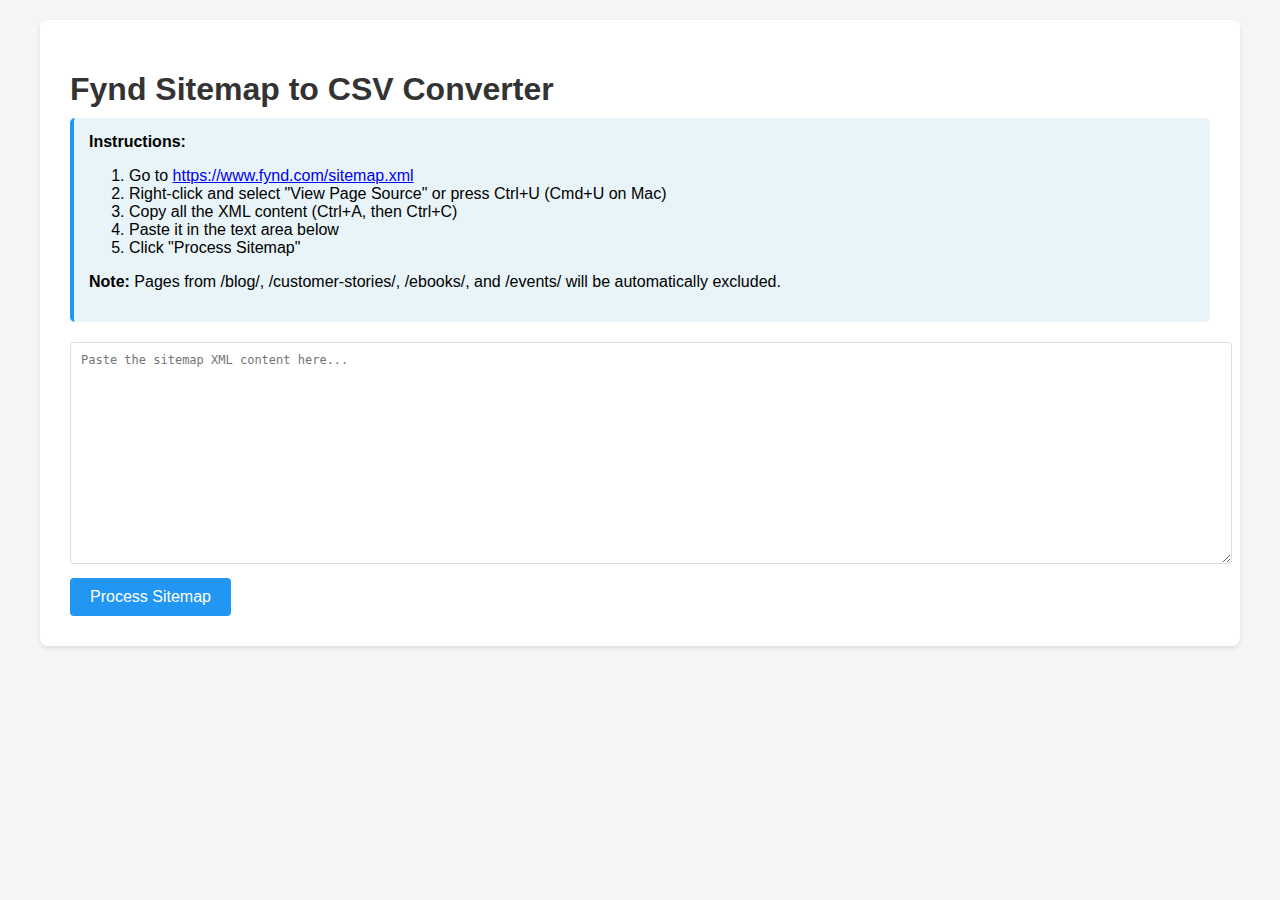
<file: sitemap/index.html>
<!DOCTYPE html>
<html lang="en">
<head>
    <meta charset="UTF-8">
    <meta name="viewport" content="width=device-width, initial-scale=1.0">
    <title>Fynd Sitemap to CSV Converter</title>
    <style>
        body {
            font-family: Arial, sans-serif;
            max-width: 1200px;
            margin: 0 auto;
            padding: 20px;
            background-color: #f5f5f5;
        }
        .container {
            background-color: white;
            padding: 30px;
            border-radius: 8px;
            box-shadow: 0 2px 4px rgba(0,0,0,0.1);
        }
        h1 {
            color: #333;
            margin-bottom: 10px;
        }
        .instructions {
            background-color: #e8f4f8;
            padding: 15px;
            border-radius: 5px;
            margin-bottom: 20px;
            border-left: 4px solid #2196F3;
        }
        textarea {
            width: 100%;
            height: 200px;
            padding: 10px;
            border: 1px solid #ddd;
            border-radius: 4px;
            font-family: monospace;
            font-size: 12px;
        }
        button {
            background-color: #2196F3;
            color: white;
            padding: 10px 20px;
            border: none;
            border-radius: 4px;
            cursor: pointer;
            font-size: 16px;
            margin-top: 10px;
        }
        button:hover {
            background-color: #1976D2;
        }
        button:disabled {
            background-color: #ccc;
            cursor: not-allowed;
        }
        .stats {
            margin-top: 20px;
            padding: 15px;
            background-color: #f0f0f0;
            border-radius: 4px;
        }
        .preview {
            margin-top: 20px;
            max-height: 300px;
            overflow-y: auto;
            border: 1px solid #ddd;
            padding: 10px;
            background-color: #fafafa;
        }
        .preview table {
            width: 100%;
            border-collapse: collapse;
        }
        .preview th, .preview td {
            text-align: left;
            padding: 8px;
            border-bottom: 1px solid #ddd;
        }
        .preview th {
            background-color: #f2f2f2;
            font-weight: bold;
        }
        .error {
            color: #d32f2f;
            margin-top: 10px;
        }
        .success {
            color: #388e3c;
            margin-top: 10px;
        }
    </style>
</head>
<body>
    <div class="container">
        <h1>Fynd Sitemap to CSV Converter</h1>
        
        <div class="instructions">
            <strong>Instructions:</strong>
            <ol>
                <li>Go to <a href="https://www.fynd.com/sitemap.xml" target="_blank">https://www.fynd.com/sitemap.xml</a></li>
                <li>Right-click and select "View Page Source" or press Ctrl+U (Cmd+U on Mac)</li>
                <li>Copy all the XML content (Ctrl+A, then Ctrl+C)</li>
                <li>Paste it in the text area below</li>
                <li>Click "Process Sitemap"</li>
            </ol>
            <p><strong>Note:</strong> Pages from /blog/, /customer-stories/, /ebooks/, and /events/ will be automatically excluded.</p>
        </div>

        <textarea id="xmlInput" placeholder="Paste the sitemap XML content here..."></textarea>
        
        <button onclick="processSitemap()">Process Sitemap</button>
        <button id="downloadBtn" onclick="downloadCSV()" style="display: none;">Download CSV</button>
        
        <div id="message"></div>
        
        <div id="stats" class="stats" style="display: none;"></div>
        
        <div id="preview" class="preview" style="display: none;">
            <h3>Preview (first 10 rows):</h3>
            <table id="previewTable"></table>
        </div>
    </div>

    <script>
        let csvContent = '';
        let processedUrls = [];

        function processSitemap() {
            const xmlInput = document.getElementById('xmlInput').value.trim();
            const messageDiv = document.getElementById('message');
            const statsDiv = document.getElementById('stats');
            const previewDiv = document.getElementById('preview');
            const downloadBtn = document.getElementById('downloadBtn');
            
            if (!xmlInput) {
                messageDiv.innerHTML = '<p class="error">Please paste the sitemap XML content first.</p>';
                return;
            }

            try {
                // Parse the XML
                const parser = new DOMParser();
                const xmlDoc = parser.parseFromString(xmlInput, 'text/xml');
                
                // Check for parsing errors
                const parserError = xmlDoc.querySelector('parsererror');
                if (parserError) {
                    throw new Error('Invalid XML format. Please make sure you copied the complete XML content.');
                }
                
                // Get all URL elements
                const urlElements = xmlDoc.getElementsByTagName('url');
                const allUrls = [];
                processedUrls = [];
                
                // Extract URLs
                for (let i = 0; i < urlElements.length; i++) {
                    const locElement = urlElements[i].getElementsByTagName('loc')[0];
                    if (locElement) {
                        const url = locElement.textContent.trim();
                        allUrls.push(url);
                        
                        // Check if URL should be excluded
                        if (!url.includes('/blog/') && 
                            !url.includes('/customer-stories/') && 
                            !url.includes('/ebooks/') && 
                            !url.includes('/events/')) {
                            processedUrls.push(url);
                        }
                    }
                }
                
                if (allUrls.length === 0) {
                    throw new Error('No URLs found in the sitemap. Please check the XML content.');
                }
                
                // Create CSV content
                csvContent = 'Page URL,Schema\n';
                processedUrls.forEach(url => {
                    // Escape any commas or quotes in the URL
                    const escapedUrl = url.includes(',') || url.includes('"') 
                        ? `"${url.replace(/"/g, '""')}"` 
                        : url;
                    csvContent += `${escapedUrl},\n`;
                });
                
                // Show success message
                messageDiv.innerHTML = '<p class="success">Sitemap processed successfully!</p>';
                
                // Show stats
                const excludedCount = allUrls.length - processedUrls.length;
                statsDiv.innerHTML = `
                    <strong>Statistics:</strong><br>
                    Total URLs found: ${allUrls.length}<br>
                    URLs excluded: ${excludedCount}<br>
                    URLs in CSV: ${processedUrls.length}
                `;
                statsDiv.style.display = 'block';
                
                // Show preview
                showPreview();
                
                // Show download button
                downloadBtn.style.display = 'inline-block';
                
            } catch (error) {
                messageDiv.innerHTML = `<p class="error">Error: ${error.message}</p>`;
                statsDiv.style.display = 'none';
                previewDiv.style.display = 'none';
                downloadBtn.style.display = 'none';
            }
        }
        
        function showPreview() {
            const previewDiv = document.getElementById('preview');
            const previewTable = document.getElementById('previewTable');
            
            // Create table header
            let tableHTML = '<thead><tr><th>Page URL</th><th>Schema</th></tr></thead><tbody>';
            
            // Add first 10 rows
            const previewCount = Math.min(10, processedUrls.length);
            for (let i = 0; i < previewCount; i++) {
                tableHTML += `<tr><td>${processedUrls[i]}</td><td></td></tr>`;
            }
            
            if (processedUrls.length > 10) {
                tableHTML += `<tr><td colspan="2" style="text-align: center; font-style: italic;">... and ${processedUrls.length - 10} more rows</td></tr>`;
            }
            
            tableHTML += '</tbody>';
            previewTable.innerHTML = tableHTML;
            previewDiv.style.display = 'block';
        }
        
        function downloadCSV() {
            if (!csvContent) {
                alert('No CSV content to download. Please process the sitemap first.');
                return;
            }
            
            // Create blob and download
            const blob = new Blob([csvContent], { type: 'text/csv;charset=utf-8;' });
            const link = document.createElement('a');
            const url = URL.createObjectURL(blob);
            
            link.setAttribute('href', url);
            link.setAttribute('download', 'fynd_sitemap_pages.csv');
            link.style.visibility = 'hidden';
            
            document.body.appendChild(link);
            link.click();
            document.body.removeChild(link);
        }
    </script>
</body>
</html>
</file>
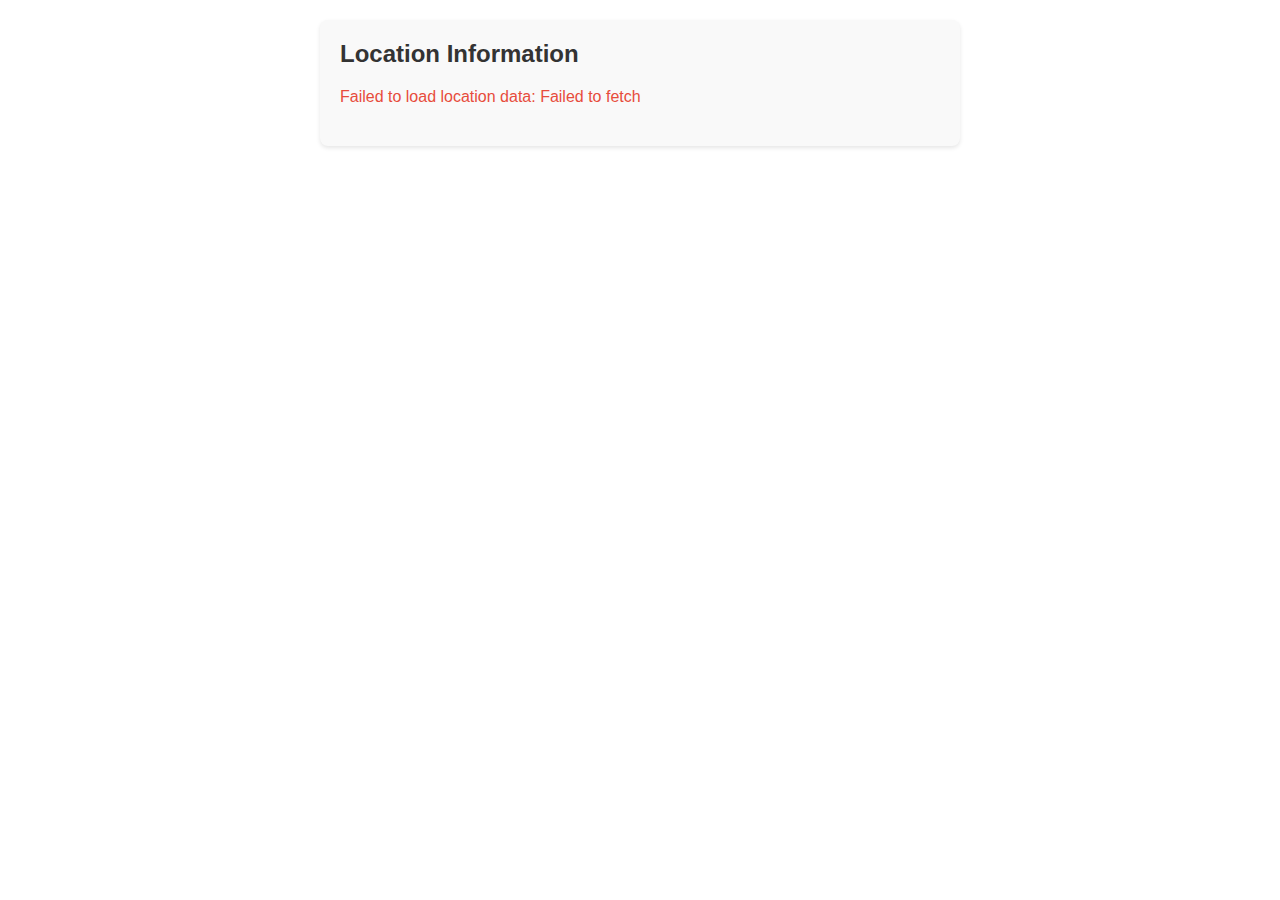
<file: form/geo.html>
<!DOCTYPE html>
<html lang="en">
<head>
    <meta charset="UTF-8">
    <meta name="viewport" content="width=device-width, initial-scale=1.0">
    <title>Dynamic Location Form</title>
    <style>
        body {
            font-family: Arial, sans-serif;
            margin: 0;
            padding: 20px;
            display: flex;
            justify-content: center;
        }
        .container {
            max-width: 600px;
            width: 100%;
            background-color: #f9f9f9;
            padding: 20px;
            border-radius: 8px;
            box-shadow: 0 2px 4px rgba(0,0,0,0.1);
        }
        h2 {
            margin-top: 0;
            color: #333;
        }
        .loading {
            display: flex;
            align-items: center;
            margin: 20px 0;
        }
        .spinner {
            border: 3px solid #f3f3f3;
            border-top: 3px solid #3498db;
            border-radius: 50%;
            width: 20px;
            height: 20px;
            animation: spin 1s linear infinite;
            margin-right: 10px;
        }
        @keyframes spin {
            0% { transform: rotate(0deg); }
            100% { transform: rotate(360deg); }
        }
        .error {
            color: #e74c3c;
            margin: 20px 0;
        }
        .success {
            color: #2ecc71;
            margin: 20px 0;
        }
        .location-details {
            background-color: #fff;
            padding: 15px;
            border-radius: 4px;
            border: 1px solid #ddd;
            margin-top: 20px;
        }
        .location-item {
            margin-bottom: 10px;
        }
        .location-item span {
            font-weight: bold;
        }
    </style>
</head>
<body>
    <div class="container">
        <h2>Location Information</h2>
        
        <div id="loading" class="loading">
            <div class="spinner"></div>
            <span>Detecting your location...</span>
        </div>
        
        <div id="error" class="error" style="display: none;"></div>
        
        <div id="success" class="success" style="display: none;">
            Location data successfully loaded!
        </div>
        
        <div id="locationDetails" class="location-details" style="display: none;">
            <div class="location-item">
                <span>Country:</span> <span id="country-display"></span>
            </div>
            <div class="location-item">
                <span>State/Region:</span> <span id="state-display"></span>
            </div>
            <div class="location-item">
                <span>City:</span> <span id="city-display"></span>
            </div>
        </div>
        
        <!-- Hidden form fields -->
        <form id="locationForm">
            <input type="hidden" id="country" name="country">
            <input type="hidden" id="state" name="state">
            <input type="hidden" id="city" name="city">
        </form>
    </div>

    <script>
        // Function to get location data and fill the form
        function getLocationData() {
            // Show loading indicator
            document.getElementById('loading').style.display = 'flex';
            document.getElementById('error').style.display = 'none';
            document.getElementById('success').style.display = 'none';
            document.getElementById('locationDetails').style.display = 'none';
            
            // Fetch location data using IP geolocation API
            fetch('https://ipinfo.io/json?token=a5d83c9bd72a1a')
                .then(response => {
                    if (!response.ok) {
                        throw new Error('Failed to fetch location data');
                    }
                    return response.json();
                })
                .then(data => {
                    // Set values in hidden form fields
                    document.getElementById('country').value = data.country || '';
                    document.getElementById('state').value = data.region || '';
                    document.getElementById('city').value = data.city || '';
                    
                    // Also update the display elements
                    document.getElementById('country-display').textContent = data.country || 'Not available';
                    document.getElementById('state-display').textContent = data.region || 'Not available';
                    document.getElementById('city-display').textContent = data.city || 'Not available';
                    
                    // Hide loading and show success
                    document.getElementById('loading').style.display = 'none';
                    document.getElementById('success').style.display = 'block';
                    document.getElementById('locationDetails').style.display = 'block';
                    
                    console.log('Location data loaded:', data);
                })
                .catch(error => {
                    // Handle errors
                    console.error('Error fetching location data:', error);
                    document.getElementById('loading').style.display = 'none';
                    document.getElementById('error').style.display = 'block';
                    document.getElementById('error').textContent = 'Failed to load location data: ' + error.message;
                });
        }
        
        // Call the function when the page loads
        document.addEventListener('DOMContentLoaded', getLocationData);
    </script>
</body>
</html>
</file>
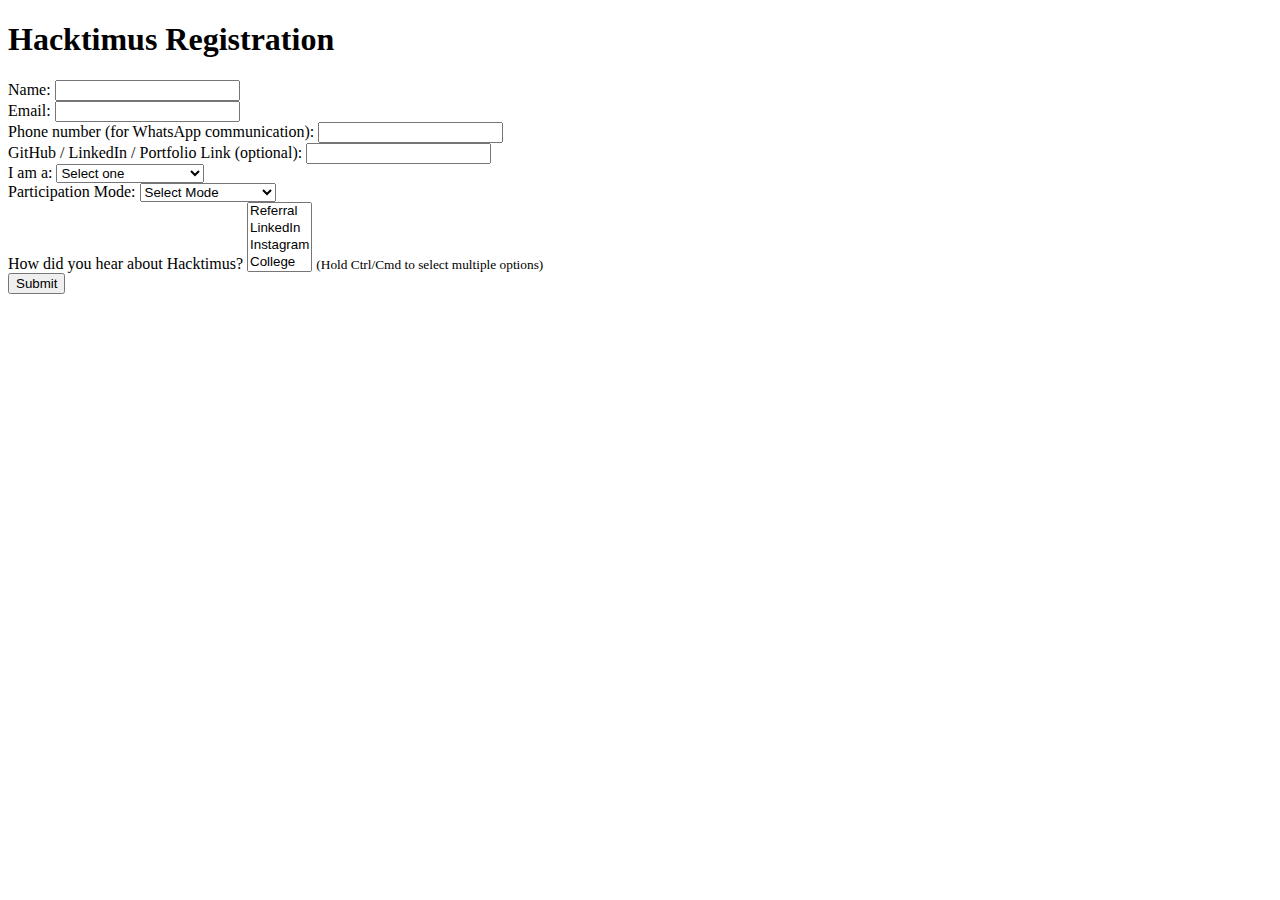
<file: form/hacktimus.html>
<!DOCTYPE html>
<html>
<head>
    <title>Hacktimus Registration Form</title>
</head>
<body>
    <h1>Hacktimus Registration</h1>
    <form id="hacktimus-form">
        <!-- Basic Information -->
        <div>
            <label for="name">Name:</label>
            <input type="text" id="name" name="name" required>
        </div>
        
        <div>
            <label for="email">Email:</label>
            <input type="email" id="email" name="email" required>
        </div>
        
        <div>
            <label for="phone">Phone number (for WhatsApp communication):</label>
            <input type="tel" id="phone" name="phone" required>
        </div>
        
        <div>
            <label for="portfolio">GitHub / LinkedIn / Portfolio Link (optional):</label>
            <input type="url" id="portfolio" name="portfolio">
        </div>
        
        <!-- Occupation Selection -->
        <div>
            <label for="occupation">I am a:</label>
            <select id="occupation" name="occupation" onchange="toggleOccupationFields()" required>
                <option value="">Select one</option>
                <option value="working_professional">Working Professional</option>
                <option value="student">Student</option>
                <option value="freelancer">Freelancer</option>
                <option value="other">Other</option>
            </select>
        </div>
        
        <!-- Student Fields (conditionally shown) -->
        <div id="student-fields" style="display: none;">
            <div>
                <label for="college">College Name:</label>
                <input type="text" id="college" name="college">
            </div>
            
            <div>
                <label for="graduation-year">Graduation Year:</label>
                <select id="graduation-year" name="graduation-year">
                    <option value="">Select Year</option>
                    <option value="2024">2024</option>
                    <option value="2025">2025</option>
                    <option value="2026">2026</option>
                    <option value="2027">2027</option>
                    <option value="2028">2028</option>
                </select>
            </div>
        </div>
        
        <!-- Non-Student Fields (conditionally shown) -->
        <div id="professional-fields" style="display: none;">
            <div>
                <label for="organization">Organization Name:</label>
                <input type="text" id="organization" name="organization">
            </div>
            
            <div>
                <label for="experience">Years of Experience:</label>
                <select id="experience" name="experience">
                    <option value="">Select Experience</option>
                    <option value="0-1">0-1</option>
                    <option value="2-3">2-3</option>
                    <option value="4-6">4-6</option>
                    <option value="7+">7+</option>
                </select>
            </div>
        </div>
        
        <!-- Mode Selection -->
        <div>
            <label for="mode">Participation Mode:</label>
            <select id="mode" name="mode" onchange="toggleTeamFields()" required>
                <option value="">Select Mode</option>
                <option value="solo">Neo Mode (Solo)</option>
                <option value="team">Crew Mode (Team)</option>
            </select>
        </div>
        
        <!-- Team Fields (conditionally shown) -->
        <div id="team-fields" style="display: none;">
            <div>
                <label for="crew-name">Crew Name:</label>
                <input type="text" id="crew-name" name="crew-name">
            </div>
            
            <h3>Team Members</h3>
            
            <!-- Team Member 1 -->
            <div>
                <label for="member1-name">Member 1 - Name:</label>
                <input type="text" id="member1-name" name="member1-name">
                
                <label for="member1-email">Email:</label>
                <input type="email" id="member1-email" name="member1-email">
                
                <label for="member1-phone">Phone:</label>
                <input type="tel" id="member1-phone" name="member1-phone">
            </div>
            
            <!-- Team Member 2 -->
            <div>
                <label for="member2-name">Member 2 - Name:</label>
                <input type="text" id="member2-name" name="member2-name">
                
                <label for="member2-email">Email:</label>
                <input type="email" id="member2-email" name="member2-email">
                
                <label for="member2-phone">Phone:</label>
                <input type="tel" id="member2-phone" name="member2-phone">
            </div>
            
            <!-- Team Member 3 -->
            <div>
                <label for="member3-name">Member 3 - Name:</label>
                <input type="text" id="member3-name" name="member3-name">
                
                <label for="member3-email">Email:</label>
                <input type="email" id="member3-email" name="member3-email">
                
                <label for="member3-phone">Phone:</label>
                <input type="tel" id="member3-phone" name="member3-phone">
            </div>
        </div>
        
        <!-- How did you hear about us -->
        <div>
            <label for="source">How did you hear about Hacktimus?</label>
            <select id="source" name="source" multiple required>
                <option value="Referral">Referral</option>
                <option value="LinkedIn">LinkedIn</option>
                <option value="Instagram">Instagram</option>
                <option value="College">College</option>
                <option value="Other">Other</option>
            </select>
            <small>(Hold Ctrl/Cmd to select multiple options)</small>
        </div>
        
        <button type="submit">Submit</button>
    </form>

    <script>
        function toggleOccupationFields() {
            const occupation = document.getElementById('occupation').value;
            const studentFields = document.getElementById('student-fields');
            const professionalFields = document.getElementById('professional-fields');
            
            if (occupation === 'student') {
                studentFields.style.display = 'block';
                professionalFields.style.display = 'none';
            } else if (occupation === 'working_professional' || occupation === 'freelancer' || occupation === 'other') {
                studentFields.style.display = 'none';
                professionalFields.style.display = 'block';
            } else {
                studentFields.style.display = 'none';
                professionalFields.style.display = 'none';
            }
        }
        
        function toggleTeamFields() {
            const mode = document.getElementById('mode').value;
            const teamFields = document.getElementById('team-fields');
            
            if (mode === 'team') {
                teamFields.style.display = 'block';
            } else {
                teamFields.style.display = 'none';
            }
        }
    </script>
</body>
</html>
</file>
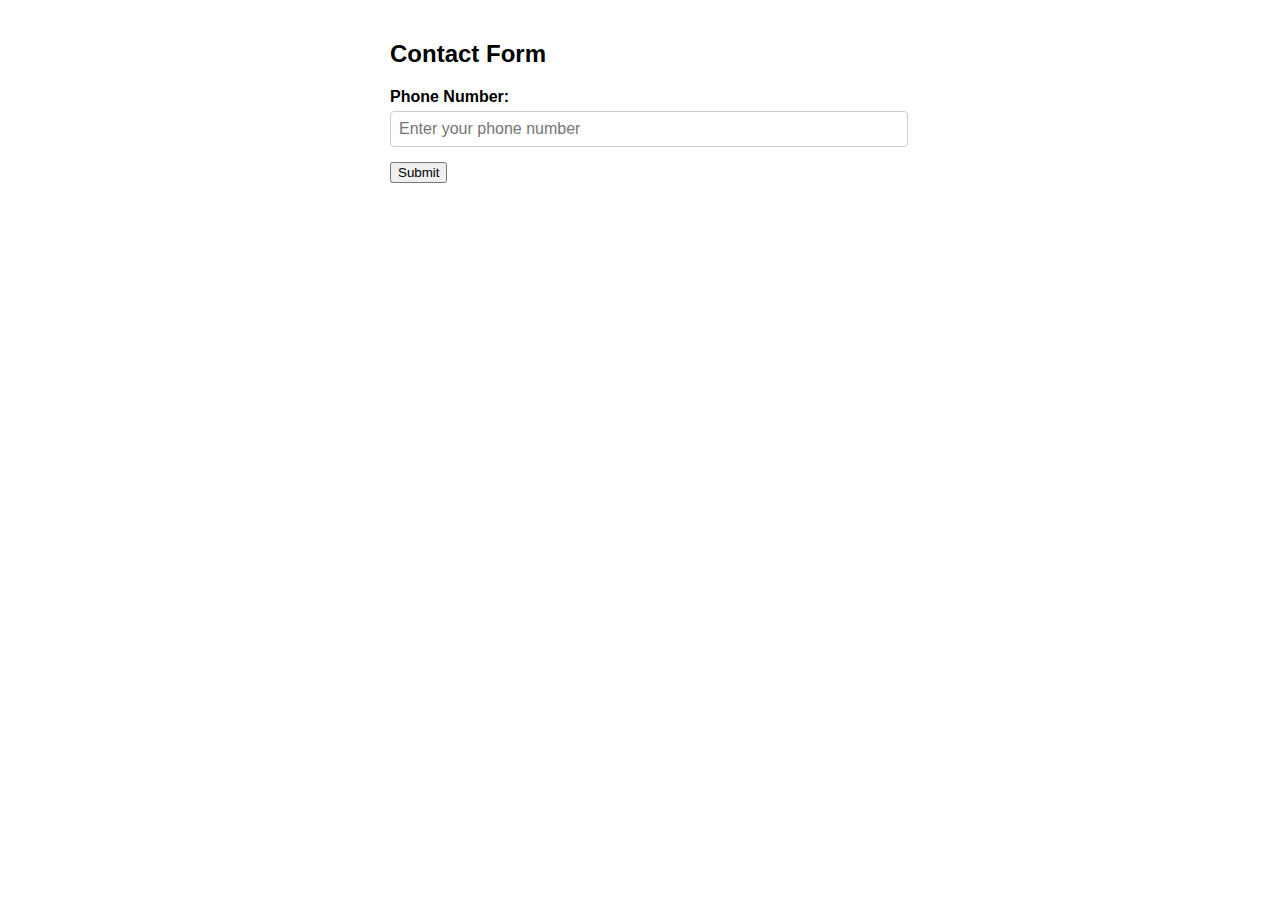
<file: form/numeric.html>
<!DOCTYPE html>
<html lang="en">
<head>
    <meta charset="UTF-8">
    <meta name="viewport" content="width=device-width, initial-scale=1.0">
    <title>Phone Number Input</title>
    <style>
        body {
            font-family: Arial, sans-serif;
            max-width: 500px;
            margin: 0 auto;
            padding: 20px;
        }
        .form-group {
            margin-bottom: 15px;
        }
        label {
            display: block;
            margin-bottom: 5px;
            font-weight: bold;
        }
        input {
            width: 100%;
            padding: 8px;
            border: 1px solid #ccc;
            border-radius: 4px;
            font-size: 16px;
        }
        input:focus {
            outline: none;
            border-color: #4d90fe;
            box-shadow: 0 0 3px #4d90fe;
        }
    </style>
</head>
<body>
    <h2>Contact Form</h2>
    <form id="contactForm">
        <div class="form-group">
            <label for="phoneNumber">Phone Number:</label>
            <input 
                type="tel" 
                id="phoneNumber" 
                name="phoneNumber" 
                placeholder="Enter your phone number"
                pattern="[0-9]*" 
                inputmode="numeric"
                maxlength="15"
                required
            >
        </div>
        <button type="submit">Submit</button>
    </form>

    <script>
        const phoneInput = document.getElementById('phoneNumber');
        
        // Prevent non-numeric input
        phoneInput.addEventListener('keypress', function(e) {
            // Get the character code
            const charCode = (e.which) ? e.which : e.keyCode;
            
            // If the character is not a number (0-9), prevent the input
            if (charCode > 31 && (charCode < 48 || charCode > 57)) {
                e.preventDefault();
            }
        });
        
        // Additional check for paste events
        phoneInput.addEventListener('paste', function(e) {
            // Get pasted data
            let pastedData = (e.clipboardData || window.clipboardData).getData('text');
            
            // Check if pasted data contains non-numeric characters
            if (/[^0-9]/g.test(pastedData)) {
                e.preventDefault();
            }
        });
        
        // Clean up any non-numeric characters that might have gotten through
        phoneInput.addEventListener('input', function(e) {
            this.value = this.value.replace(/[^0-9]/g, '');
        });
        
        // Form submission handler
        document.getElementById('contactForm').addEventListener('submit', function(e) {
            e.preventDefault();
            alert('Form submitted with phone number: ' + phoneInput.value);
            // Here you would typically send the data to your server
        });
    </script>
</body>
</html>
</file>
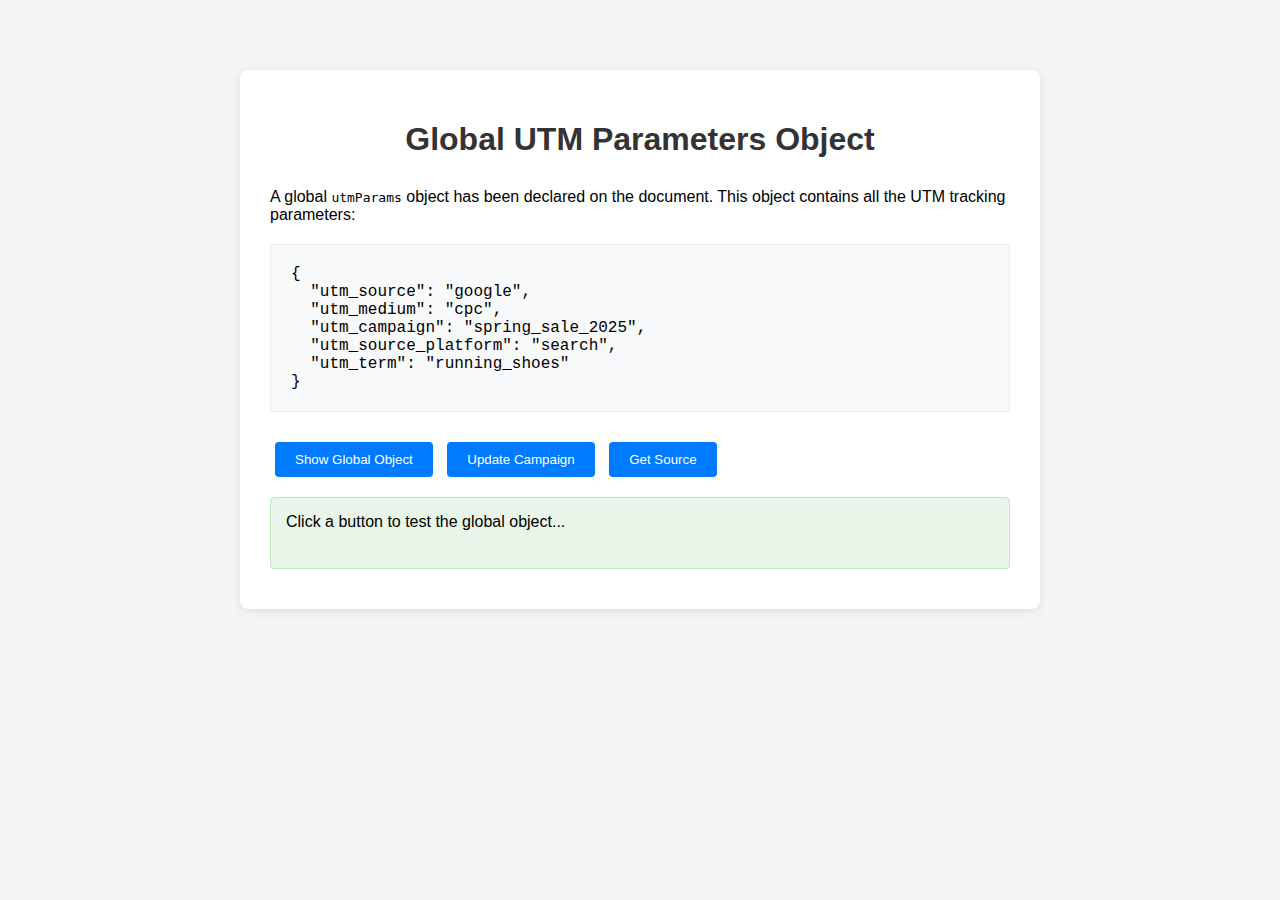
<file: SEO/sample.html>
<!DOCTYPE html>
<html lang="en">
<head>
    <meta charset="UTF-8">
    <meta name="viewport" content="width=device-width, initial-scale=1.0">
    <title>Global UTM Parameters</title>
    <style>
        body {
            font-family: Arial, sans-serif;
            max-width: 800px;
            margin: 50px auto;
            padding: 20px;
            background-color: #f5f5f5;
        }
        .container {
            background: white;
            padding: 30px;
            border-radius: 8px;
            box-shadow: 0 2px 10px rgba(0,0,0,0.1);
        }
        h1 {
            color: #333;
            text-align: center;
            margin-bottom: 30px;
        }
        .json-display {
            background: #f8f9fa;
            border: 1px solid #e9ecef;
            border-radius: 4px;
            padding: 20px;
            margin: 20px 0;
            font-family: 'Courier New', monospace;
            white-space: pre-wrap;
            overflow-x: auto;
        }
        .test-button {
            background: #007bff;
            color: white;
            border: none;
            padding: 10px 20px;
            border-radius: 4px;
            cursor: pointer;
            margin: 10px 5px;
        }
        .test-button:hover {
            background: #0056b3;
        }
        .output {
            background: #e8f5e8;
            border: 1px solid #c3e6c3;
            border-radius: 4px;
            padding: 15px;
            margin: 10px 0;
            min-height: 40px;
        }
    </style>
</head>
<body>
    <div class="container">
        <h1>Global UTM Parameters Object</h1>
        
        <p>A global <code>utmParams</code> object has been declared on the document. This object contains all the UTM tracking parameters:</p>
        
        <div class="json-display" id="jsonDisplay"></div>
        
        <div>
            <button class="test-button" onclick="showGlobalObject()">Show Global Object</button>
            <button class="test-button" onclick="updateParam()">Update Campaign</button>
            <button class="test-button" onclick="getSpecificParam()">Get Source</button>
        </div>
        
        <div class="output" id="output">Click a button to test the global object...</div>
    </div>

    <script>
        // Global UTM Parameters Object - accessible throughout the document
        window.utmParams = {
            "utm_source": "",
            "utm_medium": "",
            "utm_campaign": "",
            "utm_source_platform": "",
            "utm_term": ""
        };

        // Initialize with sample values
        window.utmParams.utm_source = "google";
        window.utmParams.utm_medium = "cpc";
        window.utmParams.utm_campaign = "spring_sale_2025";
        window.utmParams.utm_source_platform = "search";
        window.utmParams.utm_term = "running_shoes";

        // Display the JSON object
        function displayJSON() {
            const jsonDisplay = document.getElementById('jsonDisplay');
            jsonDisplay.textContent = JSON.stringify(window.utmParams, null, 2);
        }

        // Test functions to demonstrate global accessibility
        function showGlobalObject() {
            const output = document.getElementById('output');
            output.innerHTML = `<strong>Global Object:</strong><br>${JSON.stringify(window.utmParams, null, 2)}`;
        }

        function updateParam() {
            window.utmParams.utm_campaign = "summer_sale_2025";
            const output = document.getElementById('output');
            output.innerHTML = `<strong>Updated campaign:</strong> ${window.utmParams.utm_campaign}`;
            displayJSON();
        }

        function getSpecificParam() {
            const output = document.getElementById('output');
            output.innerHTML = `<strong>UTM Source:</strong> ${window.utmParams.utm_source}`;
        }

        // Initialize display
        displayJSON();

        // Make the object globally accessible in multiple ways
        // Method 1: Already attached to window object
        // Method 2: Also attach to document for additional global access
        document.utmParams = window.utmParams;
        
        // Method 3: Create a global getter function
        window.getUTMParams = function() {
            return window.utmParams;
        };
        
        // Method 4: Create individual parameter getter functions
        window.getUTMSource = () => window.utmParams.utm_source;
        window.getUTMMedium = () => window.utmParams.utm_medium;
        window.getUTMCampaign = () => window.utmParams.utm_campaign;
        window.getUTMSourcePlatform = () => window.utmParams.utm_source_platform;
        window.getUTMTerm = () => window.utmParams.utm_term;
        
        // Method 5: Create a global setter function
        window.setUTMParam = function(key, value) {
            if (window.utmParams.hasOwnProperty(key)) {
                window.utmParams[key] = value;
                displayJSON();
                return true;
            }
            return false;
        };

        console.log('Global UTM Parameters object is now available via:');
        console.log('- window.utmParams');
        console.log('- document.utmParams');
        console.log('- window.getUTMParams()');
        console.log('- Individual getter functions');
    </script>
</body>
</html>
</file>
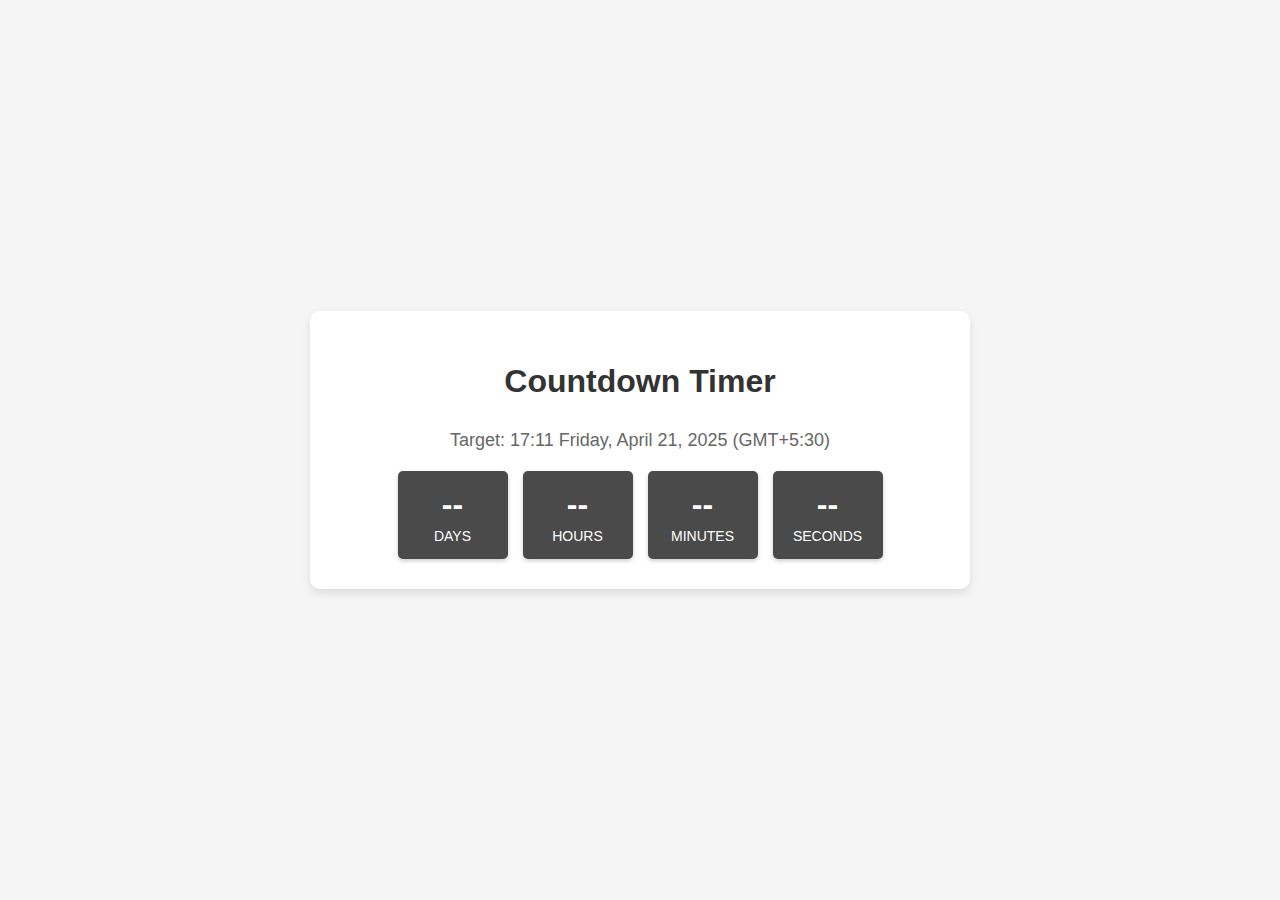
<file: timer/test.html>
<!DOCTYPE html>
<html lang="en">
<head>
    <meta charset="UTF-8">
    <meta name="viewport" content="width=device-width, initial-scale=1.0">
    <title>Countdown Timer</title>
    <style>
        body {
            font-family: 'Arial', sans-serif;
            display: flex;
            justify-content: center;
            align-items: center;
            height: 100vh;
            margin: 0;
            background-color: #f5f5f5;
        }
        .container {
            text-align: center;
            background-color: #fff;
            border-radius: 10px;
            padding: 30px;
            box-shadow: 0 4px 8px rgba(0, 0, 0, 0.1);
            max-width: 600px;
            width: 90%;
        }
        h1 {
            color: #333;
            margin-bottom: 30px;
        }
        .target-date {
            font-size: 18px;
            color: #666;
            margin-bottom: 20px;
        }
        .countdown {
            display: flex;
            justify-content: center;
            flex-wrap: wrap;
            gap: 15px;
        }
        .time-block {
            background-color: #4a4a4a;
            color: white;
            padding: 15px;
            border-radius: 5px;
            min-width: 80px;
            box-shadow: 0 2px 4px rgba(0, 0, 0, 0.2);
        }
        .time-value {
            font-size: 32px;
            font-weight: bold;
        }
        .time-label {
            font-size: 14px;
            margin-top: 5px;
            text-transform: uppercase;
        }
        .expired {
            font-size: 24px;
            color: #e74c3c;
            font-weight: bold;
        }
    </style>
</head>
<body>
    <div class="container">
        <h1>Countdown Timer</h1>
        <div class="target-date">Target: 17:11 Friday, April 21, 2025 (GMT+5:30)</div>
        <div class="countdown">
            <div class="time-block">
                <div id="days" class="time-value">--</div>
                <div class="time-label">Days</div>
            </div>
            <div class="time-block">
                <div id="hours" class="time-value">--</div>
                <div class="time-label">Hours</div>
            </div>
            <div class="time-block">
                <div id="minutes" class="time-value">--</div>
                <div class="time-label">Minutes</div>
            </div>
            <div class="time-block">
                <div id="seconds" class="time-value">--</div>
                <div class="time-label">Seconds</div>
            </div>
        </div>
        <div id="expired" class="expired" style="display: none;">
            Time has expired!
        </div>
    </div>

    <script>
        // Set the target date (17:11 Friday, April 21, 2025 GMT+5:30)
        const targetDate = new Date('2025-04-21T17:11:00+05:30').getTime();

        // Update the countdown every second
        const countdownTimer = setInterval(function() {
            // Get the current date and time
            const now = new Date().getTime();
            
            // Calculate the time remaining
            const timeRemaining = targetDate - now;
            
            // Calculate days, hours, minutes, and seconds
            const days = Math.floor(timeRemaining / (1000 * 60 * 60 * 24));
            const hours = Math.floor((timeRemaining % (1000 * 60 * 60 * 24)) / (1000 * 60 * 60));
            const minutes = Math.floor((timeRemaining % (1000 * 60 * 60)) / (1000 * 60));
            const seconds = Math.floor((timeRemaining % (1000 * 60)) / 1000);
            
            // Display the results
            document.getElementById("days").innerHTML = days;
            document.getElementById("hours").innerHTML = hours;
            document.getElementById("minutes").innerHTML = minutes;
            document.getElementById("seconds").innerHTML = seconds;
            
            // If the countdown is over, display expiration message
            if (timeRemaining < 0) {
                clearInterval(countdownTimer);
                document.querySelector(".countdown").style.display = "none";
                document.getElementById("expired").style.display = "block";
            }
        }, 1000);
    </script>
</body>
</html>
</file>
